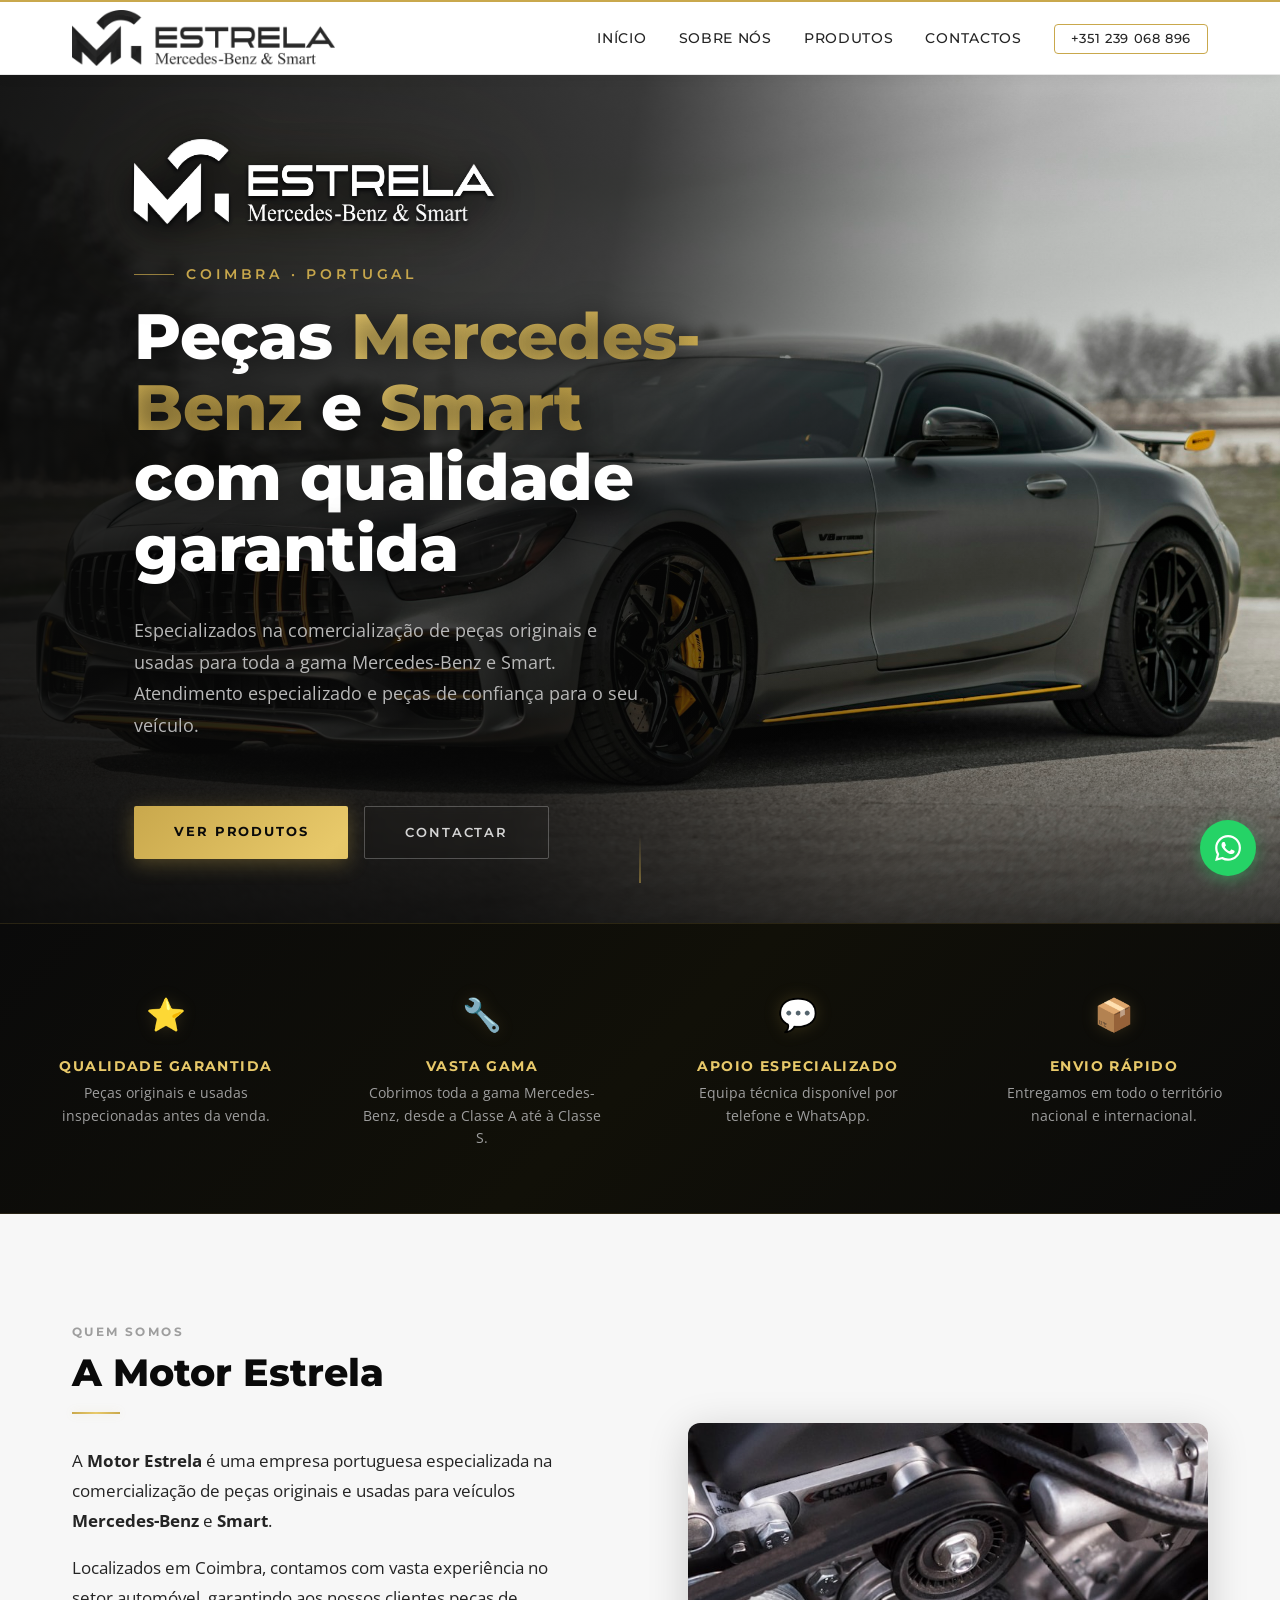
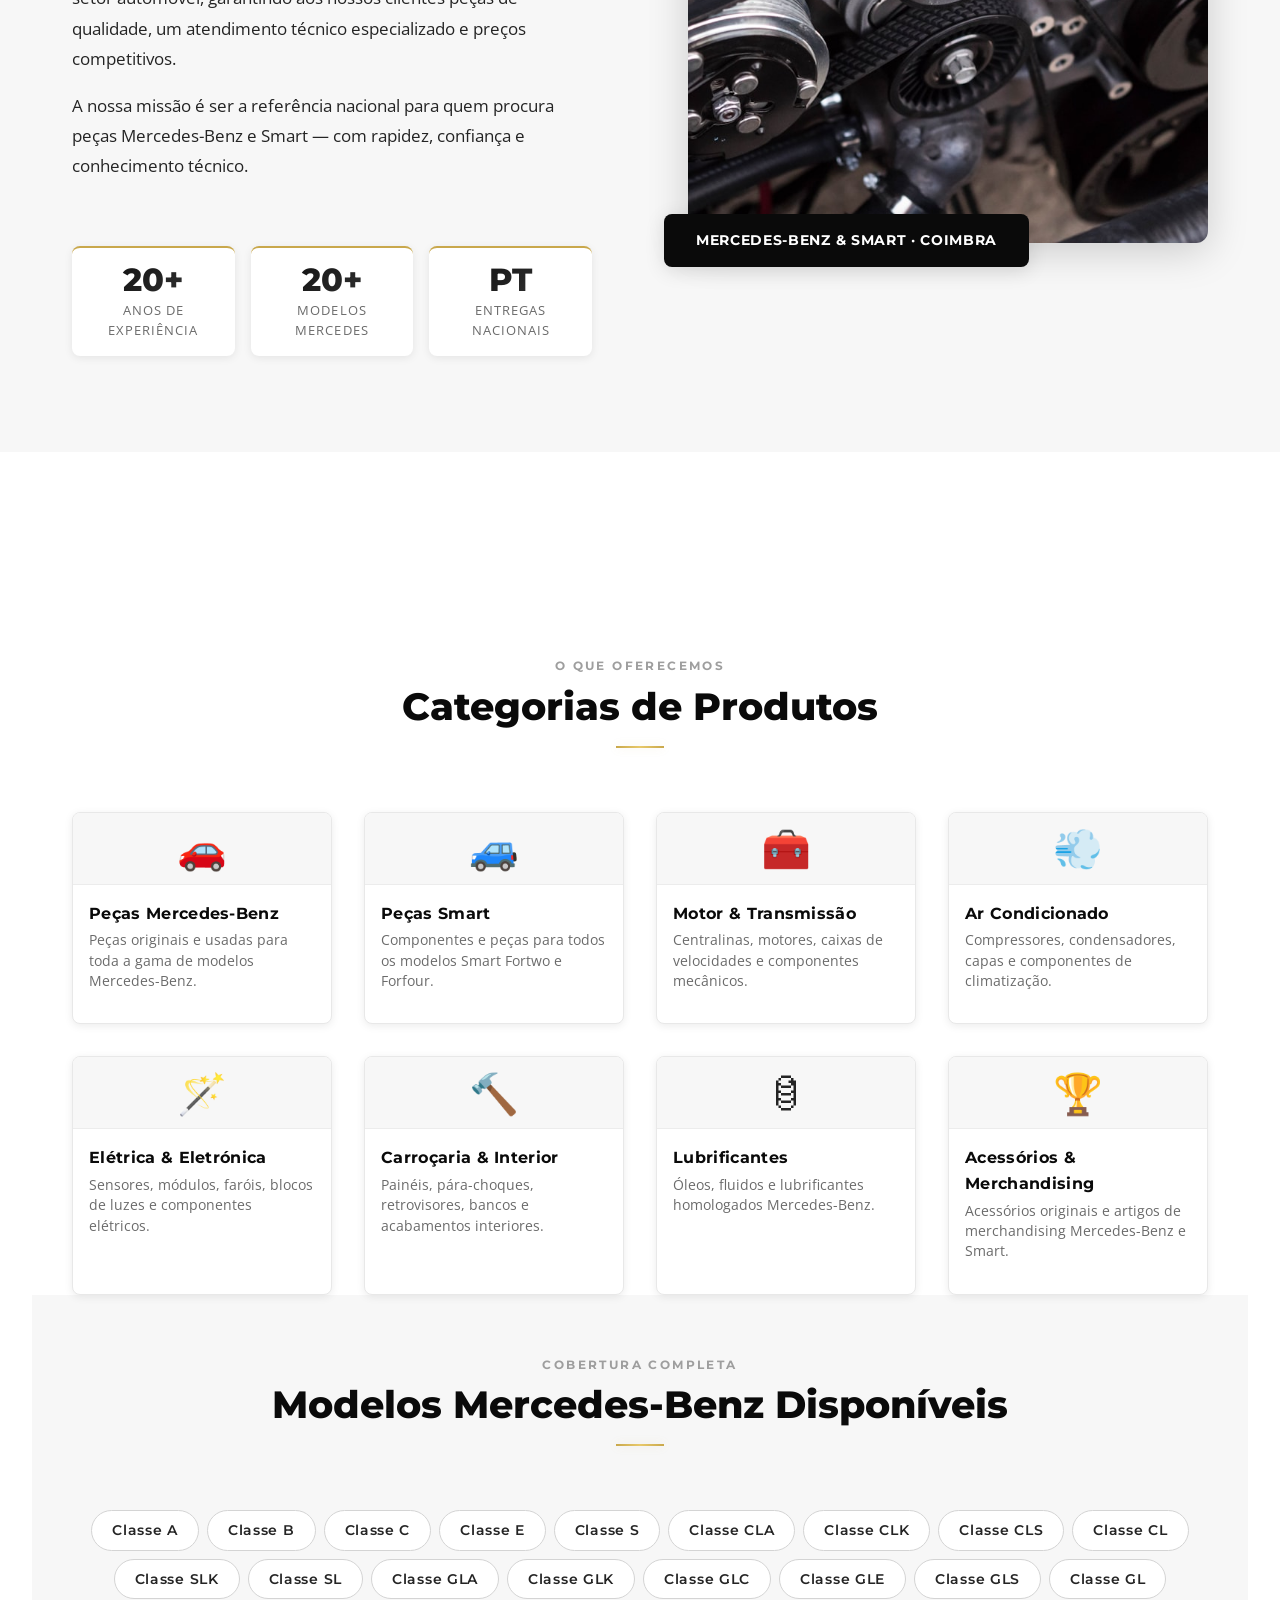
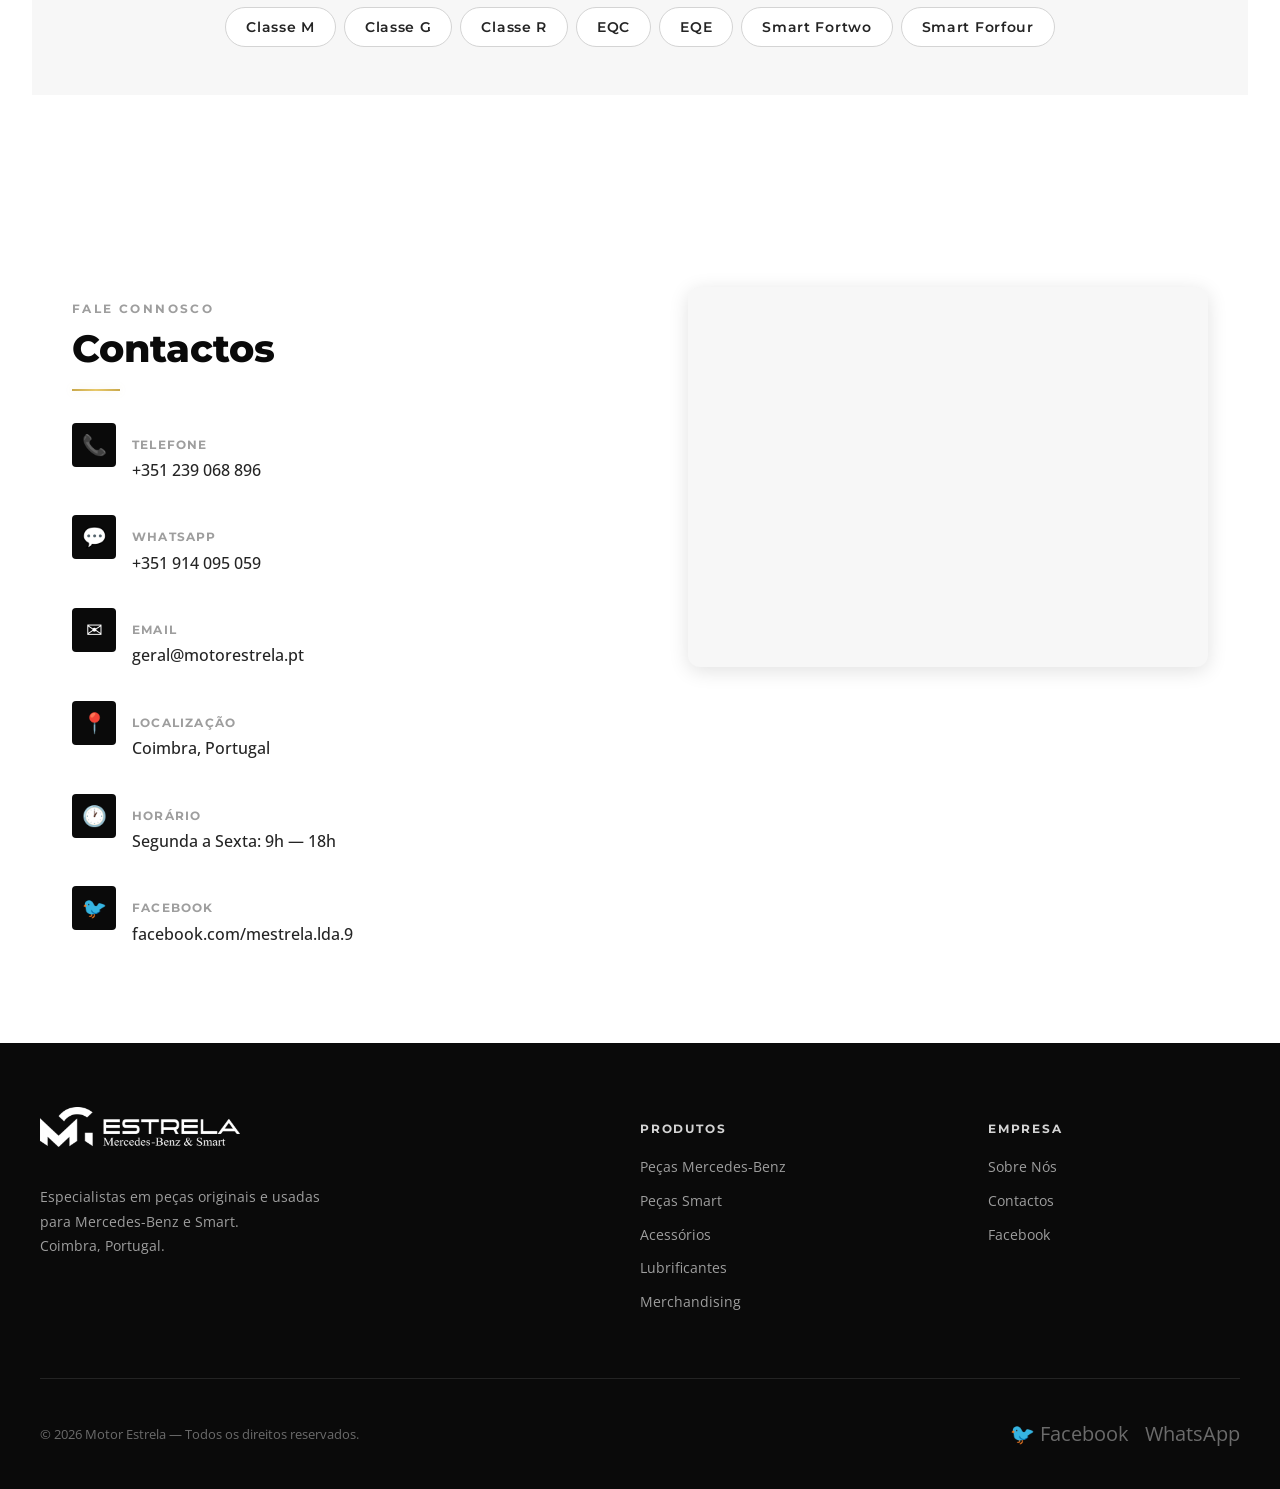
<file: index.html>
<!doctype html><html lang=pt-PT dir=ltr><head><meta charset=UTF-8><meta name=viewport content="width=device-width,initial-scale=1"><meta http-equiv=X-UA-Compatible content="IE=edge"><meta http-equiv=X-Content-Type-Options content="nosniff"><meta http-equiv=Referrer-Policy content="strict-origin-when-cross-origin"><title>Motor Estrela — Peças Mercedes-Benz & Smart</title>
<meta name=description content="Motor Estrela, Coimbra — especialistas em peças originais e usadas para Mercedes-Benz e Smart. Vasta gama de modelos, atendimento técnico especializado."><meta name=author content="Motor Estrela"><meta name=generator content="Hugo 0.145.0"><link rel=canonical href=https://mestrela.nonossocaminho.pt/><meta property="og:type" content="website"><meta property="og:title" content="Motor Estrela — Peças Mercedes-Benz & Smart"><meta property="og:description" content="Motor Estrela, Coimbra — especialistas em peças originais e usadas para Mercedes-Benz e Smart. Vasta gama de modelos, atendimento técnico especializado."><meta property="og:url" content="https://mestrela.nonossocaminho.pt/"><meta property="og:site_name" content="Motor Estrela — Peças Mercedes-Benz & Smart"><meta property="og:locale" content="pt_PT"><meta property="og:image" content="https://mestrela.nonossocaminho.pt/images/og-image.jpg"><meta property="og:image:width" content="1200"><meta property="og:image:height" content="630"><meta property="og:image:alt" content="Motor Estrela — Peças Mercedes-Benz & Smart — Peças Mercedes-Benz & Smart"><meta name=twitter:card content="summary_large_image"><meta name=twitter:title content="Motor Estrela — Peças Mercedes-Benz & Smart"><meta name=twitter:description content="Motor Estrela, Coimbra — especialistas em peças originais e usadas para Mercedes-Benz e Smart. Vasta gama de modelos, atendimento técnico especializado."><meta name=twitter:image content="https://mestrela.nonossocaminho.pt/images/og-image.jpg"><meta name=twitter:image:alt content="Motor Estrela — Peças Mercedes-Benz & Smart"><script type=application/ld+json>{"@context":"https://schema.org","@type":"AutoPartsStore","name":"Motor Estrela","description":"Motor Estrela — especialistas em peças originais e usadas para Mercedes-Benz e Smart. Coimbra, Portugal.","url":"https:\/\/mestrela.nonossocaminho.pt\/","logo":"https:\/\/mestrela.nonossocaminho.pt\/images\/logo.jpg","image":"https:\/\/mestrela.nonossocaminho.pt\/images\/og-image.jpg","telephone":"\u002b351 239 068 896","address":{"@type":"PostalAddress","addressLocality":"Coimbra","addressCountry":"PT"},"sameAs":["https://www.facebook.com/mestrela.lda.9"],"openingHoursSpecification":{"@type":"OpeningHoursSpecification","dayOfWeek":["Monday","Tuesday","Wednesday","Thursday","Friday"],"opens":"09:00","closes":"18:00"}}</script><link rel=icon type=image/x-icon href=/favicon.ico><link rel=apple-touch-icon sizes=180x180 href=/apple-touch-icon.png><link rel=manifest href=/site.webmanifest><meta name=theme-color content="#0f0f0f"><link rel=preconnect href=https://fonts.googleapis.com><link rel=preconnect href=https://fonts.gstatic.com crossorigin><link rel=stylesheet href="https://fonts.googleapis.com/css2?family=Montserrat:wght@400;500;600;700;800&family=Open+Sans:wght@400;500;600&display=swap"><link rel=stylesheet href=/css/custom.min.css><link rel=alternate type=application/rss+xml href=https://mestrela.nonossocaminho.pt/index.xml title="Motor Estrela — Peças Mercedes-Benz & Smart"></head><body id=top><header class=header><nav class=nav id=site-nav aria-label="Navegação principal"><div class=logo><a href=https://mestrela.nonossocaminho.pt/ aria-label="Motor Estrela — página inicial"><img src=/images/logo-dark.png alt="Motor Estrela — Peças Mercedes-Benz e Smart" width=220 height=47 loading=eager></a></div><input type=checkbox id=menu-toggle class=menu-toggle-input aria-hidden=true>
<label for=menu-toggle class=menu-toggle-label aria-label="Abrir menu"><span></span><span></span><span></span></label><ul class=nav-links role=list><li><a href=/ aria-current=page>Início</a></li><li><a href=/#sobre>Sobre Nós</a></li><li><a href=/#produtos>Produtos</a></li><li><a href=/#contactos>Contactos</a></li><li><a href=tel:+351239068896 class=nav-phone aria-label="Ligar +351 239 068 896">+351 239 068 896</a></li></ul></nav><style>.menu-toggle-input{display:none}.nav-links{list-style:none;margin:0;padding:0;display:flex;align-items:center;gap:2rem}.nav-phone{background:0 0;color:var(--me-charcoal)!important;padding:.4rem 1rem;border-radius:4px;border:1.5px solid var(--me-gold);font-size:.8rem!important;white-space:nowrap;font-weight:600}.nav-phone:hover{background:var(--me-gold)!important;color:var(--me-black)!important}.menu-toggle-label{display:none;flex-direction:column;gap:5px;cursor:pointer;padding:4px}.menu-toggle-label span{display:block;width:24px;height:2px;background:var(--me-charcoal);border-radius:2px;transition:var(--me-transition)}@media(max-width:768px){.menu-toggle-label{display:flex}.nav-links{display:none;position:absolute;top:100%;left:0;right:0;background:var(--me-white);flex-direction:column;align-items:flex-start;gap:0;padding:1rem 0;border-top:1px solid #e0e0e0;box-shadow:0 4px 12px rgba(0,0,0,.1);z-index:100}.nav-links li{width:100%}.nav-links a{display:block;padding:.75rem 2rem;font-size:.9rem!important}.menu-toggle-input:checked~.nav-links{display:flex}}.header{position:relative;z-index:200}</style></header><main id=content role=main><section class=me-hero id=inicio aria-label="Motor Estrela — apresentação"><div class=me-hero__bg aria-hidden=true></div><div class=me-hero__content><img class=me-hero__logo src=/images/logo-hero.png alt="Motor Estrela — Peças Mercedes-Benz e Smart" width=400 height=85 loading=eager><p class=me-hero__tagline>Coimbra · Portugal</p><h1 class=me-hero__title>Peças <span>Mercedes-Benz</span> e <span>Smart</span><br>com qualidade garantida</h1><p class=me-hero__desc>Especializados na comercialização de peças originais e usadas
para toda a gama Mercedes-Benz e Smart. Atendimento especializado
e peças de confiança para o seu veículo.</p><div class=me-hero__cta><a href=/#produtos class=btn-primary>Ver Produtos</a>
<a href=/#contactos class=btn-secondary>Contactar</a></div></div><div class=me-hero__scroll-hint aria-hidden=true><span></span></div></section><section class=me-features aria-label="Os nossos diferenciais"><div class=me-features__inner><div class=me-feature><span class=me-feature__icon aria-hidden=true>&#x2B50;</span><h2 class=me-feature__title>Qualidade Garantida</h2><p class=me-feature__desc>Peças originais e usadas inspecionadas antes da venda.</p></div><div class=me-feature><span class=me-feature__icon aria-hidden=true>&#x1F527;</span><h2 class=me-feature__title>Vasta Gama</h2><p class=me-feature__desc>Cobrimos toda a gama Mercedes-Benz, desde a Classe A até à Classe S.</p></div><div class=me-feature><span class=me-feature__icon aria-hidden=true>&#x1F4AC;</span><h2 class=me-feature__title>Apoio Especializado</h2><p class=me-feature__desc>Equipa técnica disponível por telefone e WhatsApp.</p></div><div class=me-feature><span class=me-feature__icon aria-hidden=true>&#x1F4E6;</span><h2 class=me-feature__title>Envio Rápido</h2><p class=me-feature__desc>Entregamos em todo o território nacional e internacional.</p></div></div></section><section class=me-sobre id=sobre aria-label="Sobre a Motor Estrela"><div class=me-sobre__inner><div class=me-sobre__text><p class=me-section__label>Quem somos</p><h2 class=me-section__title>A Motor Estrela</h2><hr class=me-section__divider><p class=me-sobre__desc>A <strong>Motor Estrela</strong> é uma empresa portuguesa especializada na
comercialização de peças originais e usadas para veículos
<strong>Mercedes-Benz</strong> e <strong>Smart</strong>.</p><p class=me-sobre__desc>Localizados em Coimbra, contamos com vasta experiência no setor automóvel,
garantindo aos nossos clientes peças de qualidade, um atendimento técnico
especializado e preços competitivos.</p><p class=me-sobre__desc>A nossa missão é ser a referência nacional para quem procura peças
Mercedes-Benz e Smart — com rapidez, confiança e conhecimento técnico.</p><div class=me-sobre__stats><div class=me-stat><span class=me-stat__number>20+</span>
<span class=me-stat__label>Anos de<br>Experiência</span></div><div class=me-stat><span class=me-stat__number>20+</span>
<span class=me-stat__label>Modelos<br>Mercedes</span></div><div class=me-stat><span class=me-stat__number>PT</span>
<span class=me-stat__label>Entregas<br>Nacionais</span></div></div></div><div class=me-sobre__visual><div class=me-sobre__img-wrap><img class=me-sobre__img src=/images/sobre-nos.jpg alt="Instalações Motor Estrela em Coimbra — peças Mercedes-Benz e Smart" width=580 height=420 loading=lazy></div><div class=me-sobre__badge>Mercedes-Benz & Smart · Coimbra</div></div></div></section><section class="me-produtos me-section-full" id=produtos aria-label="Os nossos produtos"><div class=me-section style=padding-bottom:0><div class=me-section__header><p class=me-section__label>O que oferecemos</p><h2 class=me-section__title>Categorias de Produtos</h2><hr class=me-section__divider></div><div class=me-categorias-grid><article class=me-categoria-card><div class=me-categoria-card__icon aria-hidden=true>&#x1F697;</div><div class=me-categoria-card__body><h3 class=me-categoria-card__name>Peças Mercedes-Benz</h3><p class=me-categoria-card__desc>Peças originais e usadas para toda a gama de modelos Mercedes-Benz.</p></div></article><article class=me-categoria-card><div class=me-categoria-card__icon aria-hidden=true>&#x1F699;</div><div class=me-categoria-card__body><h3 class=me-categoria-card__name>Peças Smart</h3><p class=me-categoria-card__desc>Componentes e peças para todos os modelos Smart Fortwo e Forfour.</p></div></article><article class=me-categoria-card><div class=me-categoria-card__icon aria-hidden=true>&#x1F9F0;</div><div class=me-categoria-card__body><h3 class=me-categoria-card__name>Motor & Transmissão</h3><p class=me-categoria-card__desc>Centralinas, motores, caixas de velocidades e componentes mecânicos.</p></div></article><article class=me-categoria-card><div class=me-categoria-card__icon aria-hidden=true>&#x1F4A8;</div><div class=me-categoria-card__body><h3 class=me-categoria-card__name>Ar Condicionado</h3><p class=me-categoria-card__desc>Compressores, condensadores, capas e componentes de climatização.</p></div></article><article class=me-categoria-card><div class=me-categoria-card__icon aria-hidden=true>&#x1FA84;</div><div class=me-categoria-card__body><h3 class=me-categoria-card__name>Elétrica & Eletrónica</h3><p class=me-categoria-card__desc>Sensores, módulos, faróis, blocos de luzes e componentes elétricos.</p></div></article><article class=me-categoria-card><div class=me-categoria-card__icon aria-hidden=true>&#x1F528;</div><div class=me-categoria-card__body><h3 class=me-categoria-card__name>Carroçaria & Interior</h3><p class=me-categoria-card__desc>Painéis, pára-choques, retrovisores, bancos e acabamentos interiores.</p></div></article><article class=me-categoria-card><div class=me-categoria-card__icon aria-hidden=true>&#x1F6E2;</div><div class=me-categoria-card__body><h3 class=me-categoria-card__name>Lubrificantes</h3><p class=me-categoria-card__desc>Óleos, fluidos e lubrificantes homologados Mercedes-Benz.</p></div></article><article class=me-categoria-card><div class=me-categoria-card__icon aria-hidden=true>&#x1F3C6;</div><div class=me-categoria-card__body><h3 class=me-categoria-card__name>Acessórios & Merchandising</h3><p class=me-categoria-card__desc>Acessórios originais e artigos de merchandising Mercedes-Benz e Smart.</p></div></article></div></div><div class="me-modelos-section me-section-full" style="padding:3rem 2rem"><div style="max-width:1200px;margin:0 auto"><div class=me-section__header><p class=me-section__label>Cobertura completa</p><h3 class=me-section__title>Modelos Mercedes-Benz Disponíveis</h3><hr class=me-section__divider></div><div class=me-modelos-grid role=list aria-label="Modelos Mercedes-Benz disponíveis"><span class=me-modelo-tag role=listitem>Classe A</span>
<span class=me-modelo-tag role=listitem>Classe B</span>
<span class=me-modelo-tag role=listitem>Classe C</span>
<span class=me-modelo-tag role=listitem>Classe E</span>
<span class=me-modelo-tag role=listitem>Classe S</span>
<span class=me-modelo-tag role=listitem>Classe CLA</span>
<span class=me-modelo-tag role=listitem>Classe CLK</span>
<span class=me-modelo-tag role=listitem>Classe CLS</span>
<span class=me-modelo-tag role=listitem>Classe CL</span>
<span class=me-modelo-tag role=listitem>Classe SLK</span>
<span class=me-modelo-tag role=listitem>Classe SL</span>
<span class=me-modelo-tag role=listitem>Classe GLA</span>
<span class=me-modelo-tag role=listitem>Classe GLK</span>
<span class=me-modelo-tag role=listitem>Classe GLC</span>
<span class=me-modelo-tag role=listitem>Classe GLE</span>
<span class=me-modelo-tag role=listitem>Classe GLS</span>
<span class=me-modelo-tag role=listitem>Classe GL</span>
<span class=me-modelo-tag role=listitem>Classe M</span>
<span class=me-modelo-tag role=listitem>Classe G</span>
<span class=me-modelo-tag role=listitem>Classe R</span>
<span class=me-modelo-tag role=listitem>EQC</span>
<span class=me-modelo-tag role=listitem>EQE</span>
<span class=me-modelo-tag role=listitem>Smart Fortwo</span>
<span class=me-modelo-tag role=listitem>Smart Forfour</span></div></div></div></section><section class=me-contactos id=contactos aria-label="Contactos Motor Estrela"><div class=me-contactos__inner><div><p class=me-section__label>Fale connosco</p><h2 class=me-section__title>Contactos</h2><hr class=me-section__divider style="margin:1rem 0 2rem"><div class=me-contactos__info><div class=me-contacto-item><div class=me-contacto-item__icon aria-hidden=true>&#x1F4DE;</div><div><p class=me-contacto-item__label>Telefone</p><a class=me-contacto-item__value href=tel:+351239068896 aria-label="Ligar para +351 239 068 896">+351 239 068 896</a></div></div><div class=me-contacto-item><div class=me-contacto-item__icon aria-hidden=true>&#x1F4AC;</div><div><p class=me-contacto-item__label>WhatsApp</p><a class=me-contacto-item__value href=https://wa.me/351914095059 target=_blank rel="noopener noreferrer" aria-label="WhatsApp +351 914 095 059">+351 914 095 059</a></div></div><div class=me-contacto-item><div class=me-contacto-item__icon aria-hidden=true>&#9993;</div><div><p class=me-contacto-item__label>Email</p><a class=me-contacto-item__value href=mailto:geral@motorestrela.pt aria-label="Email geral@motorestrela.pt">geral@motorestrela.pt</a></div></div><div class=me-contacto-item><div class=me-contacto-item__icon aria-hidden=true>&#x1F4CD;</div><div><p class=me-contacto-item__label>Localização</p><span class=me-contacto-item__value>Coimbra, Portugal</span></div></div><div class=me-contacto-item><div class=me-contacto-item__icon aria-hidden=true>&#x1F550;</div><div><p class=me-contacto-item__label>Horário</p><span class=me-contacto-item__value>Segunda a Sexta: 9h — 18h</span></div></div><div class=me-contacto-item><div class=me-contacto-item__icon aria-hidden=true>&#x1F426;</div><div><p class=me-contacto-item__label>Facebook</p><a class=me-contacto-item__value href=https://www.facebook.com/mestrela.lda.9 target=_blank rel="noopener noreferrer">facebook.com/mestrela.lda.9</a></div></div></div></div><div class=me-contactos__map><iframe src="https://www.google.com/maps/embed?pb=!1m18!1m12!1m3!1d48234.9!2d-8.4292!3d40.2033!2m3!1f0!2f0!3f0!3m2!1i1024!2i768!4f13.1!3m3!1m2!1s0xd22f938e5ddabb1%3A0x6f3bfdb7861b7c14!2sCoimbra!5e0!3m2!1spt!2spt!4v1000000000000" title="Motor Estrela — Localização em Coimbra" loading=lazy referrerpolicy=no-referrer-when-downgrade allowfullscreen aria-label="Mapa de Coimbra onde a Motor Estrela está localizada"></iframe></div></div></section></main><footer class=footer role=contentinfo><div class=footer__inner><div class=footer__brand><img src=/images/logo-hero.png alt="Motor Estrela" width=200 height=43 loading=lazy><p>Especialistas em peças originais e usadas para Mercedes-Benz e Smart.<br>Coimbra, Portugal.</p></div><div><p class=footer__title>Produtos</p><ul class=footer__links><li><a href=/#produtos>Peças Mercedes-Benz</a></li><li><a href=/#produtos>Peças Smart</a></li><li><a href=/#produtos>Acessórios</a></li><li><a href=/#produtos>Lubrificantes</a></li><li><a href=/#produtos>Merchandising</a></li></ul></div><div><p class=footer__title>Empresa</p><ul class=footer__links><li><a href=/#sobre>Sobre Nós</a></li><li><a href=/#contactos>Contactos</a></li><li><a href=https://www.facebook.com/mestrela.lda.9 target=_blank rel="noopener noreferrer">Facebook</a></li></ul></div></div><div class=footer__bottom><p class=footer__copy>&copy; 2026 Motor Estrela — Todos os direitos reservados.</p><div class=footer__social><a href=https://www.facebook.com/mestrela.lda.9 target=_blank rel="noopener noreferrer" aria-label="Motor Estrela no Facebook">&#x1F426; Facebook
</a><a href=https://wa.me/351914095059 target=_blank rel="noopener noreferrer" aria-label="WhatsApp Motor Estrela">WhatsApp</a></div></div></footer><a class=me-whatsapp-fab href=https://wa.me/351914095059 target=_blank rel="noopener noreferrer" aria-label="Contactar por WhatsApp"><svg viewBox="0 0 24 24" width="26" height="26" fill="currentcolor" aria-hidden="true"><path d="M17.472 14.382c-.297-.149-1.758-.867-2.03-.967-.273-.099-.471-.148-.67.15-.197.297-.767.966-.94 1.164-.173.199-.347.223-.644.075-.297-.15-1.255-.463-2.39-1.475-.883-.788-1.48-1.761-1.653-2.059-.173-.297-.018-.458.13-.606.134-.133.298-.347.446-.52.149-.174.198-.298.298-.497.099-.198.05-.371-.025-.52-.075-.149-.669-1.612-.916-2.207-.242-.579-.487-.5-.669-.51-.173-.008-.371-.01-.57-.01-.198.0-.52.074-.792.372-.272.297-1.04 1.016-1.04 2.479.0 1.462 1.065 2.875 1.213 3.074.149.198 2.096 3.2 5.077 4.487.709.306 1.262.489 1.694.625.712.227 1.36.195 1.871.118.571-.085 1.758-.719 2.006-1.413.248-.694.248-1.289.173-1.413-.074-.124-.272-.198-.57-.347m-5.421 7.403h-.004a9.87 9.87.0 01-5.031-1.378l-.361-.214-3.741.982.998-3.648-.235-.374a9.86 9.86.0 01-1.51-5.26c.001-5.45 4.436-9.884 9.888-9.884 2.64.0 5.122 1.03 6.988 2.898a9.825 9.825.0 012.893 6.994c-.003 5.45-4.437 9.884-9.885 9.884m8.413-18.297A11.815 11.815.0 0012.05.0C5.495.0.16 5.335.157 11.892c0 2.096.547 4.142 1.588 5.945L.057 24l6.305-1.654a11.882 11.882.0 005.683 1.448h.005c6.554.0 11.89-5.335 11.893-11.893a11.821 11.821.0 00-3.48-8.413z"/></svg></a></body></html>
</file>
